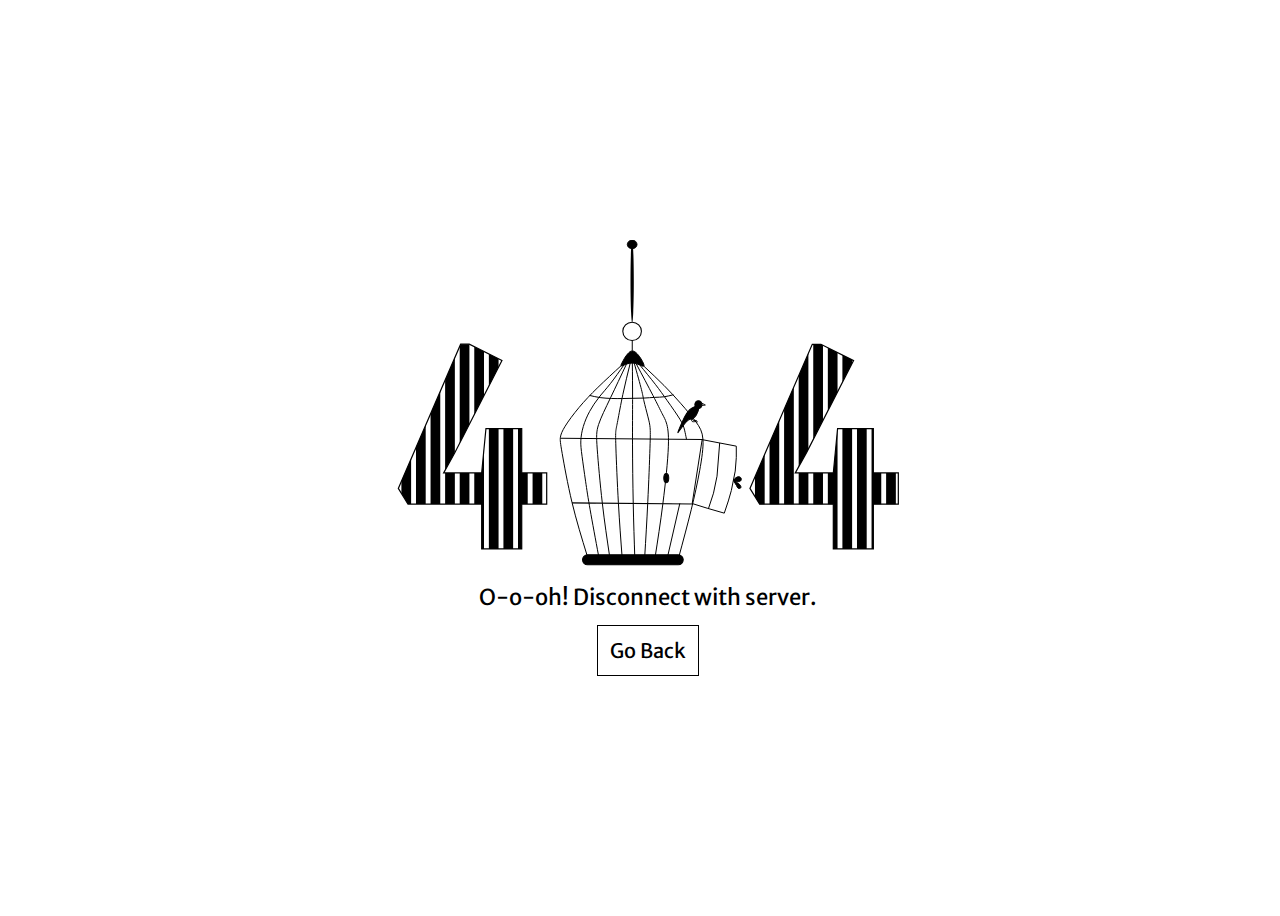
<file: Fall2023_SWP391_NET1704_Vitvang/src/main/webapp/ErrorPage.html>
<!DOCTYPE html>

<html>
     <head>
          <title>Error Page</title>
          <meta charset="UTF-8">
          <meta name="viewport" content="width=device-width, initial-scale=1.0">
          <link rel="stylesheet" href="css/ErrorPage.css">
     </head>
     <body>

          <main>
               <svg viewBox="0 0 541.17206 328.45184" height="328.45184" width="541.17206" id="svg2" version="1.1">
               <metadata id="metadata8">
               </metadata>
               <defs id="defs6">
               <pattern patternUnits="userSpaceOnUse" width="1.5" height="1" patternTransform="translate(0,0) scale(10,10)"
                        id="Strips2_1">
                    <rect style="fill:black;stroke:none" x="0" y="-0.5" width="1" height="2" id="rect5419" />
               </pattern>
               <linearGradient osb:paint="solid" id="linearGradient6096">
               <stop id="stop6094" offset="0" style="stop-color:#000000;stop-opacity:1;" />
               </linearGradient>
               </defs>
               <g transform="translate(170.14515,0.038164)" id="layer1">
               <g id="g6219">
               <path transform="matrix(1.0150687,0,0,11.193923,-1.3895945,-2685.7441)"
                     style="display:inline;fill:#000000;fill-opacity:1;stroke:#000000;stroke-width:0.1px;stroke-linecap:butt;stroke-linejoin:miter;stroke-opacity:1;"
                     d="m 145.0586,263.51309 c -90.20375,-0.0994 -119.20375,-0.0994 -119.20375,-0.0994" id="path6180" />
               <g id="g6174">
               <ellipse ry="9.161705" rx="9.3055239" cy="91.32917" cx="84.963676" id="path4488"
                        style="display:inline;opacity:1;fill:none;fill-opacity:0.4627451;fill-rule:nonzero;stroke:#000000;stroke-width:1.08691013;stroke-miterlimit:4;stroke-dasharray:none;stroke-opacity:1;" />
               <path id="path4490"
                     d="m 84.984382,-0.03816399 c 0.911733,-5.0186e-4 1.661858,18.47051499 1.674386,41.22988399 0.0069,12.610431 -0.214009,23.904598 -0.56753,31.469836 -0.282878,6.088471 -0.652275,9.761785 -1.058838,9.762119 -0.406564,3.33e-4 -0.78198,-3.672386 -1.074838,-9.760657 -0.36185,-7.564779 -0.595233,-18.858715 -0.602175,-31.469228 -0.01253,-22.759565 0.717262,-41.23145213 1.628995,-41.23195399 z"
                     style="display:inline;fill:#000000;stroke:none;stroke-width:0.23743393px;stroke-linecap:butt;stroke-linejoin:miter;stroke-opacity:1;" />
               <path id="path4496"
                     d="m 85.115421,100.5729 c -0.0036,3.37532 -0.0071,6.75165 -0.0107,10.12897 m 0.512159,0.18258 c -1.914603,-0.23621 -3.505591,1.17801 -4.861444,2.68113 -1.355853,1.50312 -2.473764,3.09173 -3.387866,4.59538 -0.914103,1.50365 -1.620209,2.91586 -2.416229,4.41952 -0.79602,1.50365 -1.67928,3.09352 -0.808656,3.24054 0.870624,0.14702 3.490408,-1.14815 5.700074,-1.91396 2.209666,-0.76581 4.001473,-1.00079 5.922125,-0.86765 1.920652,0.13314 3.947462,0.6325 6.245357,1.6195 2.297896,0.98701 4.861161,2.46015 4.9051,0.91309 0.04394,-1.54706 -2.430929,-6.11379 -4.787811,-9.33976 -2.356882,-3.22597 -4.596047,-5.11158 -6.51065,-5.34779 z"
                     style="display:inline;fill:#000000;fill-opacity:1;stroke:#000000;stroke-width:1px;stroke-linecap:butt;stroke-linejoin:miter;stroke-opacity:1;" />
               <rect ry="5" y="314.84082" x="35.355339" height="9.8994951" width="100.76272" id="rect4553"
                     style="display:inline;opacity:1;fill:#000000;fill-opacity:1;fill-rule:nonzero;stroke:#000000;stroke-width:1.00157475;stroke-miterlimit:4;stroke-dasharray:none;stroke-opacity:1;" />
               <path id="path4513"
                     d="m 74.6875,125.03748 c -8.394789,7.68654 -16.790624,15.37405 -23.988969,22.38484 -7.198345,7.0108 -13.197555,13.3433 -18.781379,20.01048 -5.583823,6.66719 -10.749655,13.66605 -13.916608,18.7496 -3.166952,5.08355 -4.333432,8.24971 -4.750315,11.08369 -0.416883,2.83399 -0.08368,5.33304 1.809372,16.25302 1.893048,10.91998 5.343489,30.24673 9.760132,48.66349 4.416642,18.41676 9.798356,35.91675 15.180267,53.41738"
                     style="display:inline;fill:none;stroke:#000000;stroke-width:1px;stroke-linecap:butt;stroke-linejoin:miter;stroke-opacity:1;" />
               <path id="path4517"
                     d="m 76.9375,124.66248 c -4.548745,6.50695 -9.29087,13.29053 -13.530749,18.69724 -4.239879,5.4067 -8.072459,9.57255 -11.572943,13.98975 -3.500484,4.41719 -6.66636,9.08269 -9.333429,13.99996 -2.66707,4.91727 -4.833205,10.08267 -6.333458,15.08327 -1.500252,5.0006 -2.33339,9.8328 -2.500149,14.33343 -0.166759,4.50062 0.333124,8.66631 1.249922,15.50064 0.916798,6.83434 2.249854,16.33237 3.499902,24.91604 1.250047,8.58368 2.416611,16.24967 4.583438,28.58394 2.166827,12.33427 5.333153,29.33244 8.499966,46.33323"
                     style="display:inline;fill:none;stroke:#000000;stroke-width:1px;stroke-linecap:butt;stroke-linejoin:miter;stroke-opacity:1;" />
               <path id="path4521"
                     d="m 96.8125,126.22498 c 6.89586,6.45836 13.7917,12.9167 19.98957,19.14581 6.19786,6.22912 11.69789,12.22914 17.11456,18.39581 5.41666,6.16667 10.74996,12.49995 14.74993,17.91655 3.99997,5.41659 6.66659,9.91653 7.16671,17.83316 0.50012,7.91664 -1.16644,19.24921 -3.3502,31.24619 -2.18376,11.99698 -4.81616,24.33632 -8.42063,38.99809 -3.60448,14.66177 -8.06212,31.17154 -12.56244,47.83939"
                     style="display:inline;fill:none;stroke:#000000;stroke-width:1px;stroke-linecap:butt;stroke-linejoin:miter;stroke-opacity:1;" />
               <path id="path4525"
                     d="m 91.9375,124.09998 c 5.854072,7.16655 11.70824,14.33322 16.21863,20.16651 4.51039,5.83328 7.67706,10.33329 11.92718,16.33346 4.25012,6.00017 9.58322,13.49984 12.66653,18.58299 3.08332,5.08314 3.91663,7.74974 4.68205,10.91384 0.76542,3.1641 1.40129,6.50242 1.69781,8.02406 0.29651,1.52165 0.22299,1.06579 0.14933,0.60912"
                     style="display:inline;fill:none;stroke:#000000;stroke-width:1px;stroke-linecap:butt;stroke-linejoin:miter;stroke-opacity:1;" />
               <path id="path4533"
                     d="m 89,123.66248 c 6.159885,11.51771 12.31996,23.03577 16.83724,31.78904 4.51728,8.75327 7.29964,14.54985 9.24424,18.32123 1.9446,3.77138 3.00519,5.42118 4.1838,9.19262 1.17861,3.77144 2.47477,9.6631 1.94443,23.80647 -0.53034,14.14338 -2.88706,36.53226 -5.4209,56.44951 -2.53383,19.91725 -5.24428,37.35836 -7.95503,54.80146"
                     style="display:inline;fill:none;stroke:#000000;stroke-width:1px;stroke-linecap:butt;stroke-linejoin:miter;stroke-opacity:1;" />
               <path id="path4537"
                     d="m 87.0625,123.03748 c 2.916637,10.42937 5.833458,20.8594 7.291964,26.66356 1.458505,5.80416 1.458505,6.98257 2.402021,11.11052 0.943517,4.12795 2.827535,11.19302 4.065005,16.02501 1.23748,4.832 1.82668,7.42447 2.12139,10.84263 0.29471,3.41815 0.29471,7.65958 -0.11785,20.44893 -0.41255,12.78934 -1.23731,34.11536 -2.18014,53.62015 -0.94282,19.50478 -2.003429,37.18159 -3.064154,54.86032"
                     style="display:inline;fill:none;stroke:#000000;stroke-width:1px;stroke-linecap:butt;stroke-linejoin:miter;stroke-opacity:1;" />
               <path id="path4541"
                     d="m 85.206367,122.98266 c 0.117841,11.74369 0.235693,23.48835 0.235693,36.55072 -10e-7,13.06238 -0.117833,27.43796 -0.05891,45.3521 0.05892,17.91413 0.29461,39.36153 0.707091,58.80738 0.412482,19.44585 1.001711,36.88701 1.590999,54.32995"
                     style="display:inline;fill:none;stroke:#000000;stroke-width:1px;stroke-linecap:butt;stroke-linejoin:miter;stroke-opacity:1;" />
               <path id="path4545"
                     d="m 83.12978,122.92016 c -2.601311,10.56131 -5.214983,21.17282 -7.40283,31.41665 -2.187847,10.24384 -3.955407,20.14218 -5.074975,26.03483 -1.119568,5.89264 -1.59092,7.77805 -1.885708,10.07706 -0.294789,2.29901 -0.412567,5.0079 5.1e-5,17.56339 0.412617,12.55548 1.355064,34.93859 2.474996,54.74239 1.119932,19.80379 2.415574,37.00049 3.712005,54.20767"
                     style="display:inline;fill:none;stroke:#000000;stroke-width:1px;stroke-linecap:butt;stroke-linejoin:miter;stroke-opacity:1;" />
               <path id="path4549"
                     d="m 79.25478,124.23266 c -5.440192,11.56251 -10.880951,23.12622 -15.899657,33.56368 -5.018706,10.43747 -9.614414,19.74672 -11.912808,26.70033 -2.298394,6.95362 -2.298394,11.54922 -1.355419,24.57415 0.942974,13.02493 2.828182,34.46917 5.066095,53.84746 2.237913,19.37829 4.833109,36.71892 7.425959,54.04387"
                     style="display:inline;fill:none;stroke:#000000;stroke-width:1px;stroke-linecap:butt;stroke-linejoin:miter;stroke-opacity:1;" />
               <path id="path4556"
                     d="m 42.426407,155.38825 c 3.4184,0.82513 6.836082,1.65009 10.606997,2.18034 3.770916,0.53024 7.89657,0.76599 11.608535,0.88382 3.711965,0.11782 7.012548,0.11782 10.429711,0.0589 3.417163,-0.0589 6.953769,-0.17681 10.606588,-0.23572 3.652818,-0.0589 7.425155,-0.0589 11.137027,-0.23569 3.711875,-0.17679 7.366225,-0.53043 10.724475,-0.70716 3.35826,-0.17672 6.4233,-0.17672 9.48702,-0.58922 3.06372,-0.41251 6.12885,-1.23774 9.1918,-2.06238"
                     style="display:inline;fill:none;stroke:#000000;stroke-width:1px;stroke-linecap:butt;stroke-linejoin:miter;stroke-opacity:1;" />
               <path id="path4560"
                     d="m 13.113199,198.16821 c 47.547038,0.40361 95.093071,0.80721 142.638101,1.2108"
                     style="display:inline;fill:none;stroke:#000000;stroke-width:1.00614154px;stroke-linecap:butt;stroke-linejoin:miter;stroke-opacity:1;" />
               <path id="path4529" d="m 132.6875,263.34998 c -4.2289,18.4155 -8.45806,36.83216 -12.6875,55.25"
                     style="display:inline;fill:none;stroke:#000000;stroke-width:1px;stroke-linecap:butt;stroke-linejoin:miter;stroke-opacity:1;" />
               <ellipse ry="4.6715717" rx="2.5" cy="238.08525" cx="119.12262" id="path4614"
                        style="display:inline;opacity:1;fill:#000000;fill-opacity:1;fill-rule:nonzero;stroke:#000000;stroke-width:1.00157475;stroke-miterlimit:4;stroke-dasharray:none;stroke-opacity:1;" />
               <ellipse ry="4.3158579" rx="4.9001703" cy="4.3948641" cx="85.016434" id="path4616"
                        style="display:inline;opacity:1;fill:#000000;fill-opacity:1;fill-rule:nonzero;stroke:#000000;stroke-width:0.82170224;stroke-miterlimit:4;stroke-dasharray:none;stroke-opacity:1;" />
               <ellipse transform="translate(-170.14515,-0.038164)" ry="3.880542" rx="3.5777507" cy="164.5713"
                        cx="321.42224" id="path4565"
                        style="opacity:1;fill:#000000;fill-opacity:1;fill-rule:nonzero;stroke:#000000;stroke-width:1.00157475;stroke-miterlimit:4;stroke-dasharray:none;stroke-opacity:1;" />
               <path transform="translate(-170.14515,-0.038164)" id="path4567"
                     d="m 321.74355,168.0687 c -1e-5,3.3913 -3.42414,11.26702 -8.73834,11.26702 -5.3142,0 -18.59463,27.24606 -8.38477,3.759 1.35199,-3.11016 5.69513,-12.89881 10.50609,-15.15612 8.05545,-3.77965 6.61702,-3.26121 6.61702,0.1301 z"
                     style="opacity:1;fill:#000000;fill-opacity:1;fill-rule:nonzero;stroke:#000000;stroke-width:1.00157475;stroke-miterlimit:4;stroke-dasharray:none;stroke-opacity:1;" />
               <path transform="translate(-170.14515,-0.038164)" id="path4570"
                     d="m 325,163.45184 c 1.66722,0.62594 3.33388,1.25167 3.33438,1.56444 5e-4,0.31276 -1.66671,0.31276 -3.33438,0.31276"
                     style="fill:none;stroke:#000000;stroke-width:1px;stroke-linecap:butt;stroke-linejoin:miter;stroke-opacity:1;" />
               <path transform="translate(-170.14515,-0.038164)" id="path4578"
                     d="m 314.72098,177.37003 c -0.21488,1.64138 -0.42965,3.28197 0.28484,3.96351 0.71449,0.68155 2.35396,0.39999 3.99418,0.1183"
                     style="fill:none;stroke:#000000;stroke-width:1px;stroke-linecap:butt;stroke-linejoin:miter;stroke-opacity:1;" />
               <path transform="translate(-170.14515,-0.038164)" id="path4578-1"
                     d="m 316,176.45184 c -0.29612,1.41007 -0.59214,2.81967 -0.25801,3.48764 0.33413,0.66798 1.29605,0.59017 2.25801,0.51236"
                     style="fill:none;stroke:#000000;stroke-width:1px;stroke-linecap:butt;stroke-linejoin:miter;stroke-opacity:1;" />
               <path transform="translate(-170.14515,-0.038164)" id="path4610"
                     d="m 318,180.45184 c 0.66667,0 1.33434,0 1.501,0.16616 0.16667,0.16617 -0.16667,0.49951 0.001,0.66667 0.16767,0.16717 0.68771,0.16717 0.89053,0.36949 0.20282,0.20233 -0.0582,0.46335 -0.39253,0.79768"
                     style="fill:none;stroke:#000000;stroke-width:1px;stroke-linecap:butt;stroke-linejoin:miter;stroke-opacity:1;" />
               <path id="path4573"
                     d="m 155,199.59998 34.15106,6.52318 v 11.49049 l -1.06066,13.43503 -3.88908,19.44543 -3.00521,10.42983 -4.06586,12.19759 -17.14734,-4.94975 -14.92431,-4.65869 v 0 L 155,199.59998"
                     style="fill:none;stroke:#000000;stroke-width:1px;stroke-linecap:butt;stroke-linejoin:miter;stroke-opacity:1" />
               <path id="path4575" d="m 172.53405,202.94118 -2.65165,33.23402 -3.53553,16.97056 -5.12652,15.73313"
                     style="fill:none;stroke:#000000;stroke-width:1px;stroke-linecap:butt;stroke-linejoin:miter;stroke-opacity:1" />
               <path id="path4579"
                     d="m 187.2662,239.00256 c 0.76634,-0.82482 2.12163,-2.00333 3.50552,-2.26818 1.38389,-0.26485 2.79921,0.38383 3.2412,1.53192 0.442,1.14808 -0.0885,2.79852 -1.5624,3.24089 -1.4739,0.44236 -3.88809,-0.32312 -3.7995,0.001 0.0886,0.32427 2.68064,1.73812 4.00626,3.12221 1.32563,1.38408 1.38456,2.73956 0.79537,3.38822 -0.5892,0.64866 -1.82576,0.58977 -2.53349,0.11762 -0.70773,-0.47215 -0.88437,-1.35536 -1.59092,-2.65068 -0.70656,-1.29532 -1.94507,-3.00565 -2.47512,-4.09626 -0.53005,-1.09062 -0.35326,-1.56206 0.41308,-2.38689 z"
                     style="fill:#000000;fill-opacity:1;stroke:#000000;stroke-width:1px;stroke-linecap:butt;stroke-linejoin:miter;stroke-opacity:1" />
               </g>
               </g>
               </g>
               <g id="layer3">
               <g id="text4526" style="fill:url(#Strips2_1);fill-opacity:1;stroke:none;stroke-width:1.23488784;"
                  transform="matrix(0.97168718,0,0,1.0291378,170.14515,0.038164)" aria-label="4">
               <path id="path4555"
                     style="fill:url(#Strips2_1);fill-opacity:1;stroke:#000000;stroke-width:1.23488784;stroke-opacity:1"
                     d="M -0.46490841,256.59082 H -26.166013 v 43.5298 h -41.214384 v -43.5298 h -75.829833 l -9.95629,-15.28174 64.136994,-140.0826 h 8.914347 l 33.573515,15.8606 -48.507941,89.60655 -11.461305,19.56526 h 39.130513 l 4.399288,-43.06672 h 36.815096 v 43.06672 h 25.70110459 z" />
               </g>
               <g id="text4526-2" style="fill:url(#Strips2_1);fill-opacity:1;stroke:none;stroke-width:1.23488784;"
                  transform="matrix(0.97168718,0,0,1.0291378,377.95605,103.2934)" aria-label="4">
               <path id="path4558"
                     style="fill:url(#Strips2_1);fill-opacity:1;stroke:#000000;stroke-width:1.23488784;stroke-opacity:1"
                     d="m 147.55592,156.33602 h -25.70111 v 43.5298 H 80.640431 v -43.5298 H 4.8105946 L -5.1456892,141.05429 58.991302,0.97168512 h 8.914347 L 101.47916,16.832277 52.971223,106.43883 41.50992,126.00409 h 39.130511 l 4.399288,-43.06672 h 36.815091 v 43.06672 h 25.70111 z" />
               </g>
               </g>
               </svg>

               <p id="errorText">O-o-oh! Disconnect with server.</p>
               <a id="errorLink" href="NewLogin.jsp">Go Back</a>
          </main>

     </body>
     
</html>
</file>
<file: Fall2023_SWP391_NET1704_Vitvang/src/main/webapp/css/ErrorPage.css>
@import url("https://fonts.googleapis.com/css?family=Merriweather+Sans");

main {
    height: 100vh;
    width: 100vw;
    background: #fff;
    display: flex;
    flex-direction: column;
    justify-content: center;
    align-items: center;
    font-family: 'Merriweather Sans', sans-serif;
}

main #errorText {
    font-size: 22px;
    margin: 14px 0;
}

main #errorLink {
    font-size: 20px;
    padding: 12px;
    border: 1px solid;
    color: #000;
    background-color: transparent;
    text-decoration: none;
    transition: all 0.5s ease-in-out;
}

main #errorLink:hover,
main #errorLink:active {
    color: #fff;
    background: #000;
}

main #g6219 {
    transform-origin: 85px 4px;
    animation: an1 12s .5s infinite ease-out;
}

@keyframes an1 {
    0% {
        transform: rotate(0);
    }

    5% {
        transform: rotate(3deg);
    }

    15% {
        transform: rotate(-2.5deg);
    }

    25% {
        transform: rotate(2deg);
    }

    35% {
        transform: rotate(-1.5deg);
    }

    45% {
        transform: rotate(1deg);
    }

    55% {
        transform: rotate(-1.5deg);
    }

    65% {
        transform: rotate(2deg);
    }

    75% {
        transform: rotate(-2deg);
    }

    85% {
        transform: rotate(2.5deg);
    }

    95% {
        transform: rotate(-3deg);
    }

    100% {
        transform: rotate(0);
    }
}
</file>
